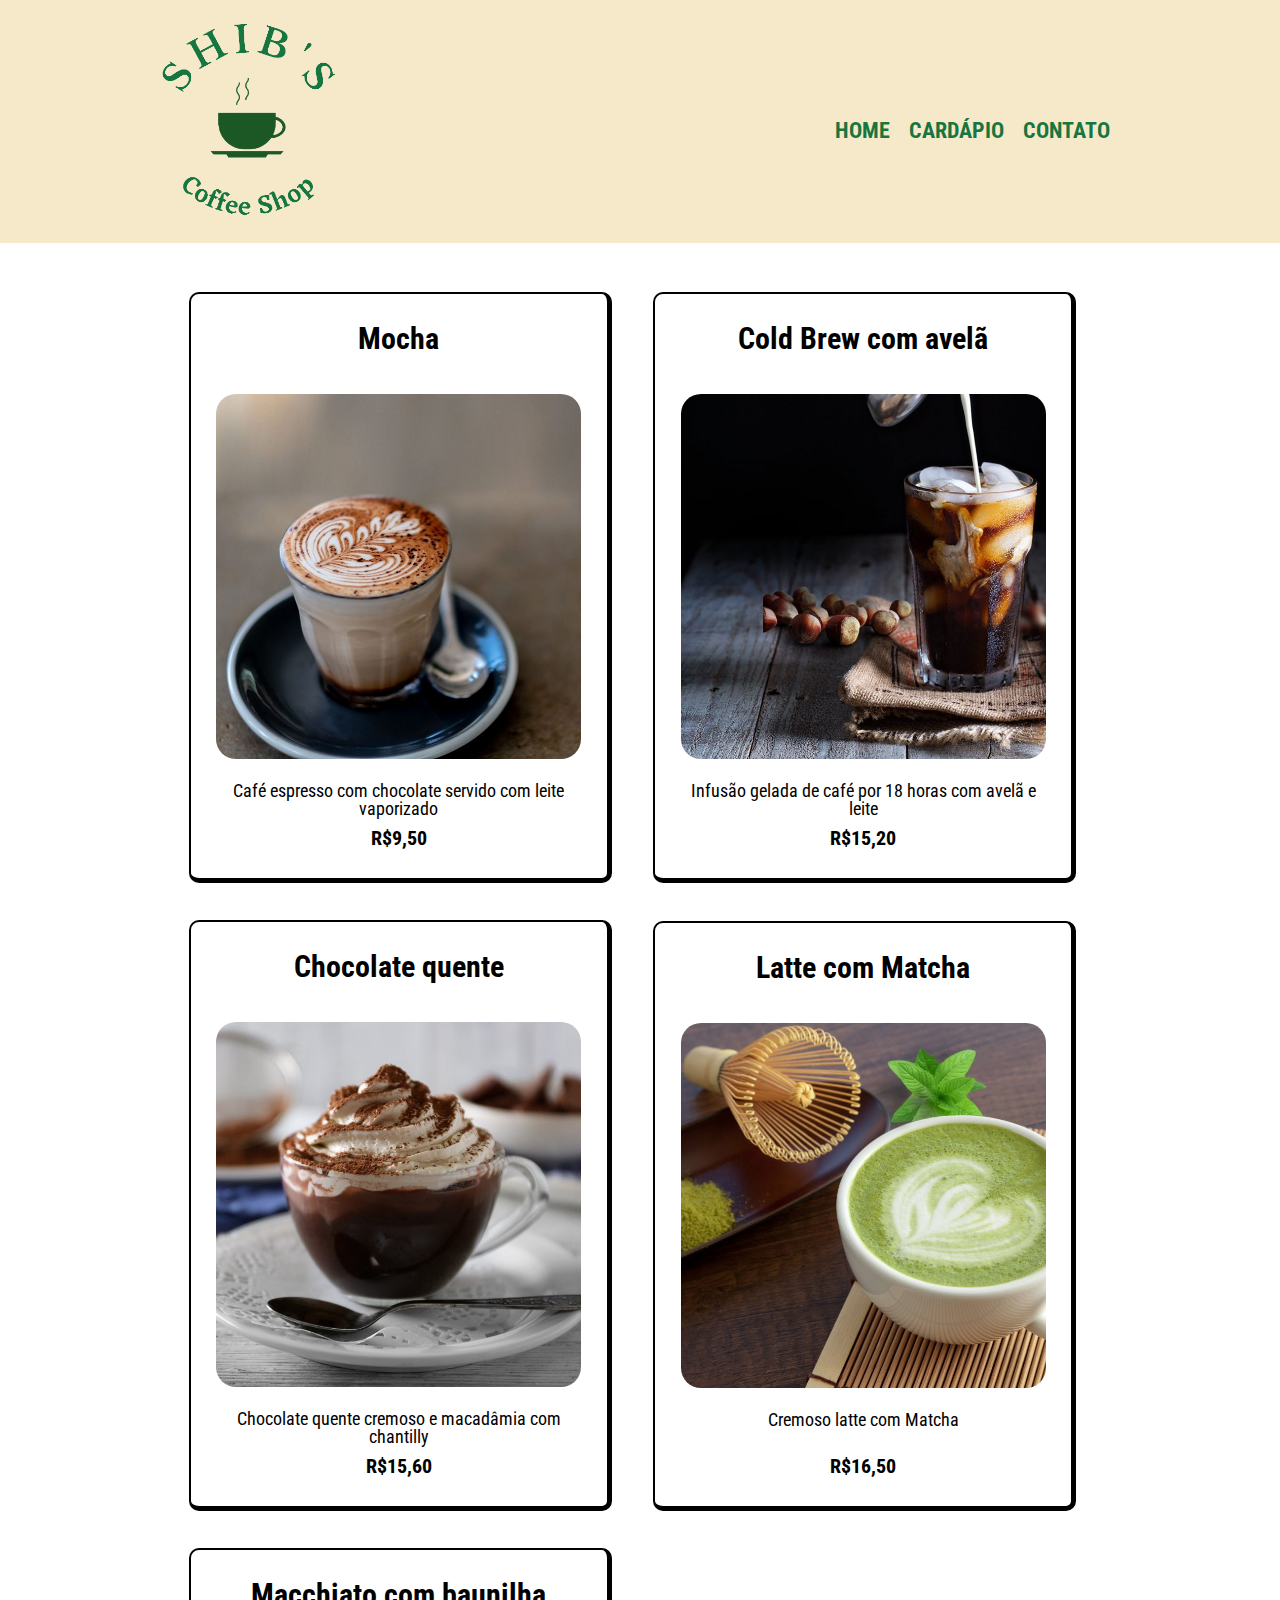
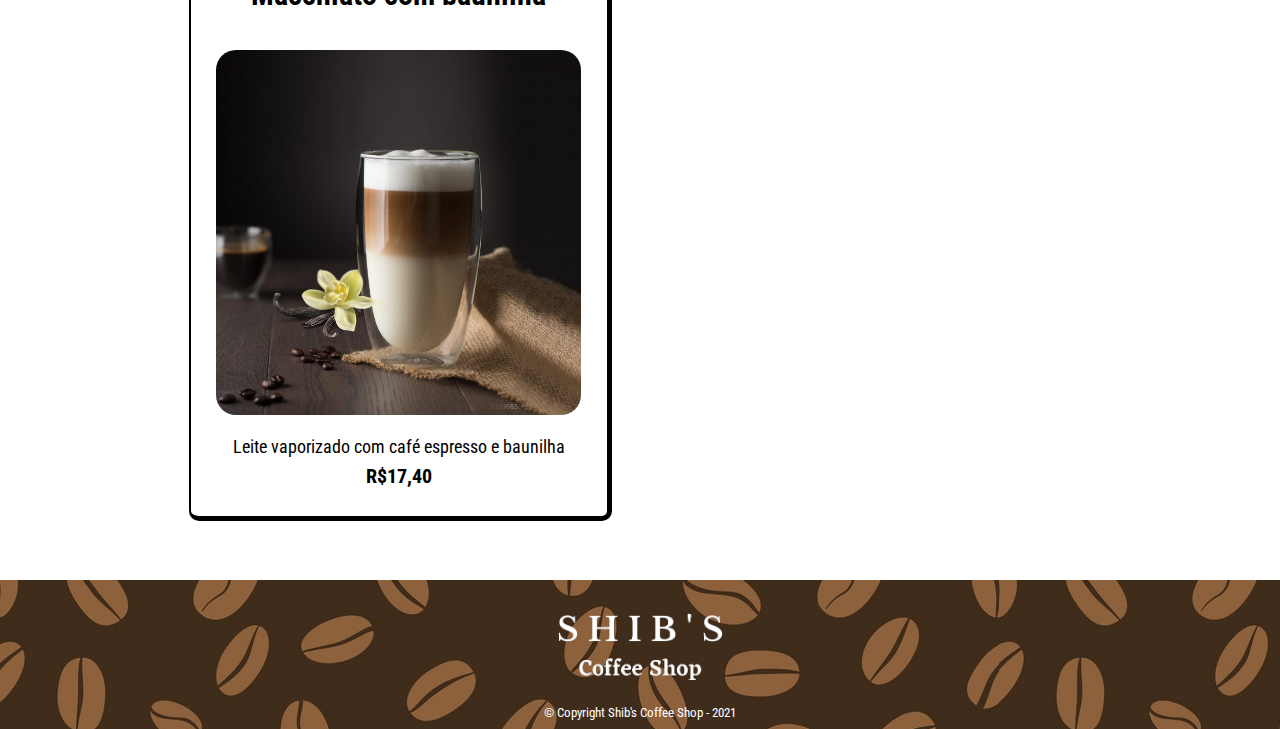
<file: HTML e CSS3 parte 1/cardapio.html>
<!DOCTYPE html>

<html lang="pt-br">
	<head>
		<meta charset="UTF-8">	
		<title>Cardápio - Shib's Coffee Shop</title>
		<link rel="stylesheet" href="reset.css">
		<link rel="stylesheet" href="style.css">
	</head>

	<body>
		<header>
			<div class="caixa">
				<h1><a href="index.html"><img id="logo" src="logo.png" alt="Logo Shib's Coffee Shop"></a></h1>

				<nav>
					<ul>
						<li><a href="index.html">Home</a></li>
						<li><a href="cardapio.html">Cardápio</a></li>
						<li><a href="contato.html">Contato</a></li>
					</ul>
				</nav>
			</div>
		</header>

		<main>
			<ul class="produtos">
				<li>
					<h2>Mocha</h2>
					<img src="mocha.jpg">
					<p class="produto-descricao">Café espresso com chocolate servido com leite vaporizado</p>
					<p class="produto-preco">R$9,50</p>
				</li>

				<li>
					<h2>Cold Brew com avelã</h2>
					<img src="cold_brew.jpg">
					<p class="produto-descricao">Infusão gelada de café por 18 horas com avelã e leite</p>
					<p class="produto-preco">R$15,20</p>
				</li>

				<li>
					<h2>Chocolate quente</h2>
					<img src="chocolate_quente.jpg">
					<p class="produto-descricao">Chocolate quente cremoso e macadâmia com chantilly</p>
					<p class="produto-preco">R$15,60</p>
				</li>

				<li>
					<h2>Latte com Matcha</h2>
					<img src="latte_matcha.jpg">
					<p class="produto-descricao" style="margin-bottom: 27px">Cremoso latte com Matcha</p>
					<p class="produto-preco">R$16,50</p>
				</li>

				<li>
					<h2>Macchiato com baunilha</h2>
					<img src="macchiato.jpg">
					<p class="produto-descricao">Leite vaporizado com café espresso e baunilha</p>
					<p class="produto-preco">R$17,40</p>
				</li>
			</ul>
		</main>

		<footer>
			<img src="logo2.png" style="width: 180px; margin: 15px" alt="Logo Shib's Coffee Shop">
			<p class="copyright">&copy; Copyright Shib's Coffee Shop - 2021</p>
		</footer>
	</body>

</html>
</file>
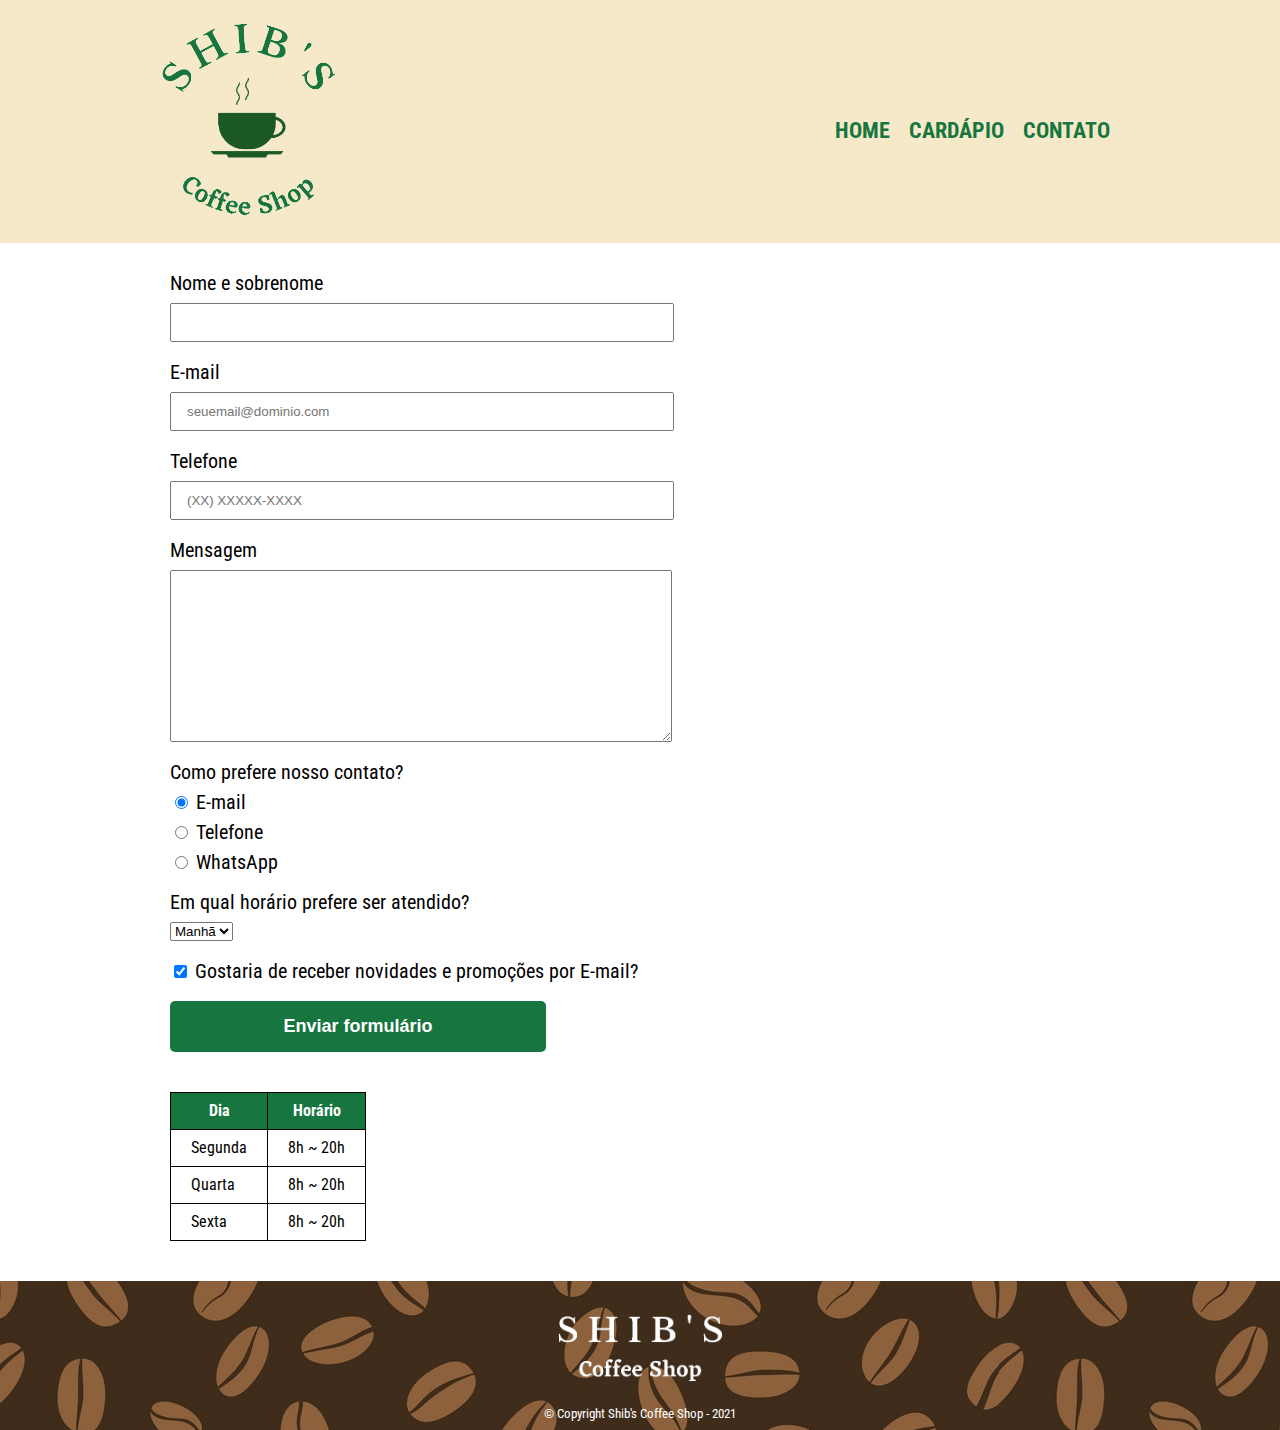
<file: HTML e CSS3 parte 1/contato.html>
<!DOCTYPE html>

<html lang="pt-br">
	<head>
		<meta charset="UTF-8">	
		<title>Contato - Shib's Coffee Shop</title>
		<link rel="stylesheet" href="reset.css">
		<link rel="stylesheet" href="style.css">
	</head>

	<body>
		<header>
			<div class="caixa">
				<h1><a href="index.html"><img id="logo" src="logo.png" alt="Logo Shib's Coffee Shop"></a></h1>

				<nav>
					<ul>
						<li><a href="index.html">Home</a></li>
						<li><a href="cardapio.html">Cardápio</a></li>
						<li><a href="contato.html">Contato</a></li>
					</ul>
				</nav>
			</div>
		</header>

		<main>
			<form>
				<label for="nome">Nome e sobrenome</label>
				<input type="text" id="nome" class="input-padrao" required>

				<label for="email">E-mail</label>
				<input type="E-mail" id="email" class="input-padrao" required placeholder="seuemail@dominio.com">

				<label for="telefone">Telefone</label>
				<input type="tel" id="telfone" class="input-padrao" required placeholder="(XX) XXXXX-XXXX">

				<label for="mensagem">Mensagem</label>
				<textarea cols="70" rows="10" id="mensagem" class="input-padrao" required></textarea>

				<fieldset>
					<legend>Como prefere nosso contato?</legend>
					<label><input type="radio" value="email" name="contato" checked> E-mail </label>

					<label><input type="radio" name="contato"> Telefone </label>

					<label><input type="radio" name="contato"> WhatsApp </label>
				</fieldset>

				<fieldset style="margin-top: 10px">
					<legend>Em qual horário prefere ser atendido?</legend>
					<select>
						<option>Manhã</option>
						<option>Tarde</option>
						<option>Noite</option>
					</select>
				</fieldset>

				<label class="checkbox"><input type="checkbox" checked> Gostaria de receber novidades e promoções por E-mail?</label>

				<input type="submit" value="Enviar formulário" class="enviar">
			</form>

			<table>
				<thead>
					<tr>
						<th>Dia</th>
						<th>Horário</th>
					</tr>
				</thead>
				
				<tbody>
					<tr>
						<td>Segunda</td>
						<td>8h ~ 20h</td>
					</tr>
					<tr>
						<td>Quarta</td>
						<td>8h ~ 20h</td>
					</tr>
					<tr>
						<td>Sexta</td>
						<td>8h ~ 20h</td>
					</tr>
					
				</tbody>
			</table>

		</main>

		<footer>
			<img src="logo2.png" style="width: 180px; margin: 15px" alt="Logo Shib's Coffee Shop">
			<p class="copyright">&copy; Copyright Shib's Coffee Shop - 2021</p>
		</footer>
	</body>

</html>
</file>
<file: HTML e CSS3 parte 1/style.css>
@import url('https://fonts.googleapis.com/css2?family=Roboto+Condensed&display=swap');

body {
	background: white;
	font-family: 'Roboto Condensed', sans-serif;
}

#logo {
	height: 200px;
	margin-left: -10px;
}

header {
	padding: 20px 0;
	/*margin-bottom: 30px;*/
	background: #f5e9c9;
}

.caixa {
	width: 940px;
	position: relative;
	margin: 0 auto;
}

nav {
	position: absolute;
	top: 100px;
	right: 0px;
}

nav li {
	display: inline;
	margin: 0 0 0 15px;
}

nav a {
	text-transform: uppercase;
	color: #177640;
	font-size: 22px;
	text-decoration: none;
	font-weight: bold;
	transition-duration: 0.5s;
}

nav a:hover {
	color: #a38f58;
	text-decoration: line-through;
}

.produtos {
	width: 940px;
	margin: 0 auto;
}

.produtos li {
	display: inline-block;
	text-align: center;
	width: 45%;
	margin: 2% 2%;
	padding: 30px 20px;
	box-sizing: border-box;
	border: 2px solid black;
	border-bottom: 5px solid black;
	border-right: 5px solid black;
	border-radius: 10px;
	background: white;
}

.produtos img {
	width: 97%;
	margin-bottom: 20px;
	border-radius: 20px;
}

/*.produtos li:hover img {
	width: 100%;
}*/

.produtos h2 {
	font-size: 30px;
	font-weight: bold;
	margin-bottom: 40px;
	color: black;
}

/*.produtos li:hover h2 {
	font-size: 40px;
	margin-bottom: 19px;
}*/

.produtos li:hover {
	transform: scale(1.05)
}

.produto-descricao {
	font-size: 18px;
}

.produto-preco {
	font-size: 20px;
	font-weight: bold;
	margin-top: 10px;
}

footer {
	text-align: center;
	background: url("bg_footer.jpg");
	padding: 10px;
	color: white;
	margin-top: 40px;

}

.copyright {
	font-size: 13px	;
}

main {
	width: 940px;
	margin: 30px auto 0 auto;
}

form label {
	display: block;
	font-size: 20px;
	margin-bottom: 10px;
}

.input-padrao {
	display: block;
	margin-bottom: 20px;
	padding: 10px 15px;
	width: 50%;
}

form label, form legend {
	font-size: 20px;
	margin-bottom: 10px;
	display: block;
}

.checkbox {
	margin: 20px 0;
}

.enviar {
	width: 40%;
	padding: 15px 0;
	font-weight: bold;
	font-size: 18px;
	border: none;
	border-radius: 5px;
	background: #177640;
	color: white;
	transition: 0.5s;
	cursor: pointer;
	margin-bottom: 20px;
}

.enviar:hover {
	background: #0c3b20;
	transform: scale(1.01);
	/*transform: rotate(10deg);*/
}

table {
	margin: 20px 0;
}

thead {
	background: #177640;
	color: white;
	font-weight: bold;
}

td, th {
	border: 1px solid black;
	padding: 10px 20px;
}


/* página inicial */

.main-inicial {
	width: 100%;
	background: linear-gradient(#FEFEFE, #f5e9c9 50%);
}

.foto1 {
	width: 100%;
}

.titulo-principal {
	text-align: center;
	font-size: 2em;
	margin: 0 0 1em;
	clear: left;
}

/*.titulo-principal:before {
	content: "[ ";
}

.titulo-principal:after {
	content: " ]";
}

.titulo-principal:first-letter {
	font-weight: bold;
}

p:first-line {
	font-decoration: underline;
}
*/

.principal {
	width: 940px;
	margin: 30px auto 0 auto;
}

.principal p {
	margin: 0 0 1em;
}

.principal strong {
	font-weight: bold;
}

.principal em {
	font-style: italic;
}

.cafe {
	width: 170px;
	float: left;
	margin: 0 20px 20px 0;
}

.mapa {
	padding: 3em 0;
}

.mapa p {
	margin: 0 0 2em;
	text-align: center;
}

.mapa-int {
	width: 940px;
	margin: 30px auto 0 auto;
}

.diferenciais {
	padding: 3em 0;
}

.conteudo-diferenciais {
	width: 640px;
	margin: 0 auto;
}

.lista-diferenciais {
	width: 40%;
	display: inline-block;
	vertical-align: top;
}

.itens {
	line-height: 1.5em;
}

.itens:first-child {
	font-weight: bold;
}

.itens:before {
	content: "※ ";
}

/*
.itens:last-child {
	font-weight: bold;
}

.itens:nth-child(4) {
	font-weight: bold;
}
*/

.foto2 {
	width: 60%;
	transition: 0.5s;
	box-shadow: 10px 10px 30px #2e2e2e;
}

.foto2:hover {
	opacity: 0.7;
}

.video {
	width: 560px;
	margin: 4em auto 2em auto;
}

/*
main > p --> filho direto
img + p --> próximo p depois de img
img ~ p --> todos os p depois de img

.principal p:not(#missão) --> p com excessão de #missão
*/

@media screen and (max-width: 480px) {
	
	.caixa, .principal, .conteudo-diferenciais, .mapa-int, .video {
		width: auto;
	}

	h1 {
		text-align: center;
	}

	nav {
		position: static;
		margin-top: 20px;
	}

	ul {
		text-align: center;
	}

	.principal {
		margin-top: 50px;
	}

	.cafe {
		width: 50%;
	}

	p {
		padding: 0 10px;
		text-align: justify;
	}

	.mapa {
		padding: 1em;
	}

	.diferenciais {
		padding-top: 1em;
	}

	.lista-diferenciais {
		width: 100%;
		margin-bottom: 2em;
	}

	.foto2 {
		width: 100%;
	}

	.video {
		margin: 4em 20px 0 20px;	
	}
}
</file>
